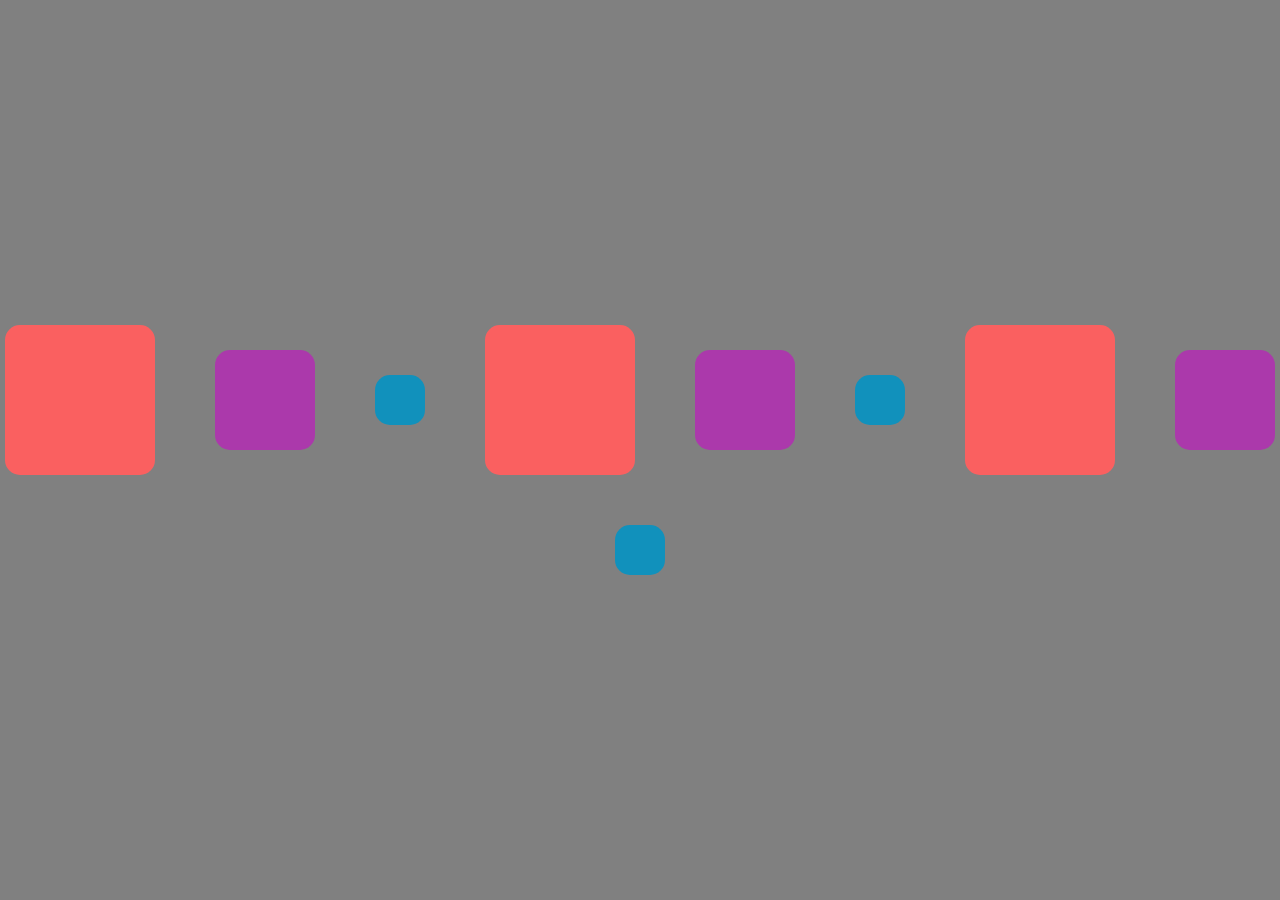
<file: 01-flexbox/index.html>
<!DOCTYPE html>
<html lang="es">
  <head>
    <meta charset="UTF-8" />
    <meta http-equiv="X-UA-Compatible" content="IE=edge" />
    <meta name="viewport" content="width=device-width, initial-scale=1.0" />
    <title>Document</title>
    <link rel="stylesheet" href="./styles.css" />
  </head>
  <body>
    <div class="container-padre">
      <div class="uno"></div>
      <div class="dos"></div>
      <div class="tres"></div>
      <div class="uno"></div>
      <div class="dos"></div>
      <div class="tres"></div>
      <div class="uno"></div>
      <div class="dos"></div>
      <div class="tres"></div>
    </div>
  </body>
</html>
</file>
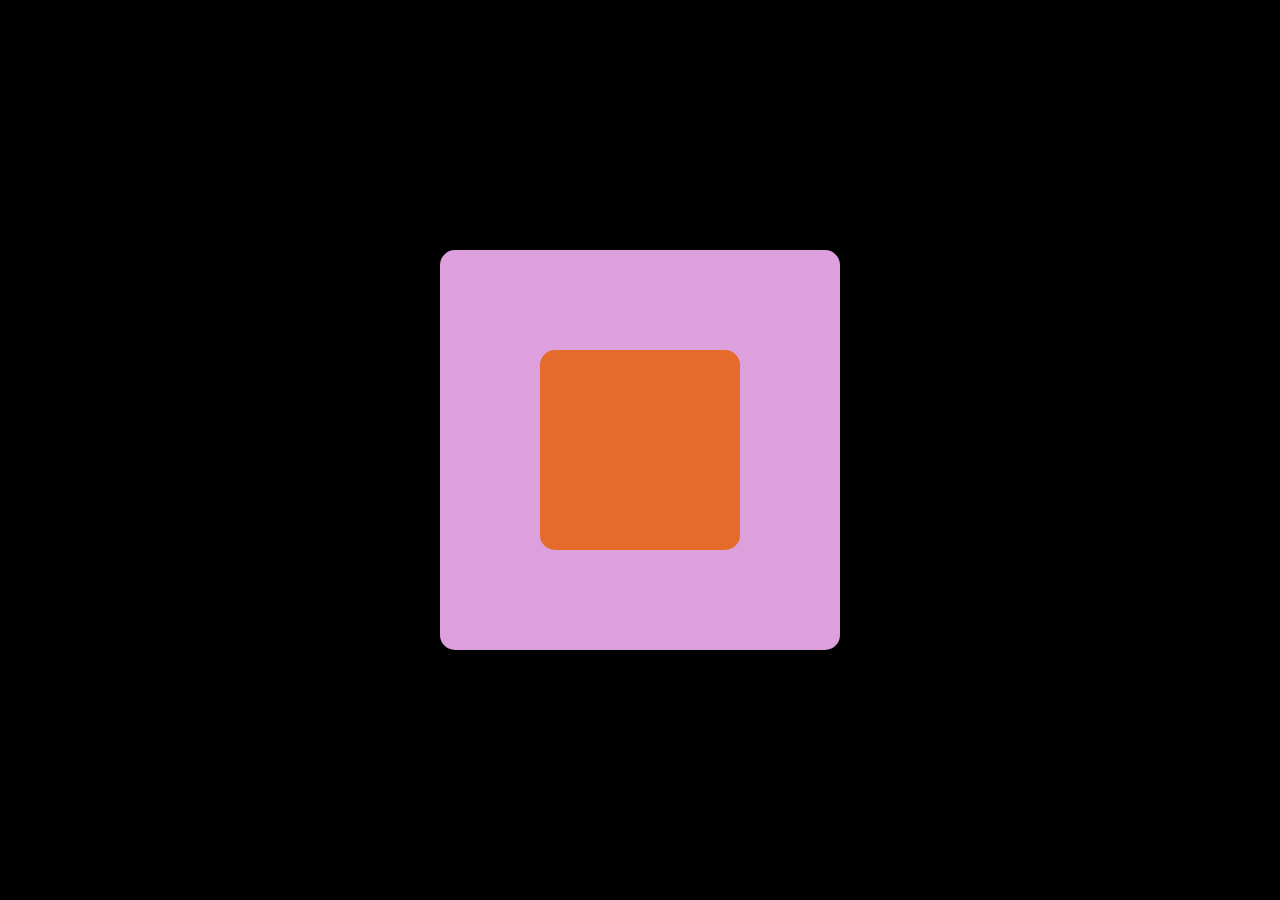
<file: 02-centrar-div-flexbox/index.html>
<!DOCTYPE html>
<html lang="en">
  <head>
    <meta charset="UTF-8" />
    <meta http-equiv="X-UA-Compatible" content="IE=edge" />
    <meta name="viewport" content="width=device-width, initial-scale=1.0" />
    <title>Document</title>
    <link rel="stylesheet" href="./style.css" />
  </head>
  <body>
    <div class="container">
      <div class="boxcontainer">
        <div class="uno"></div>
      </div>
    </div>
  </body>
</html>
</file>
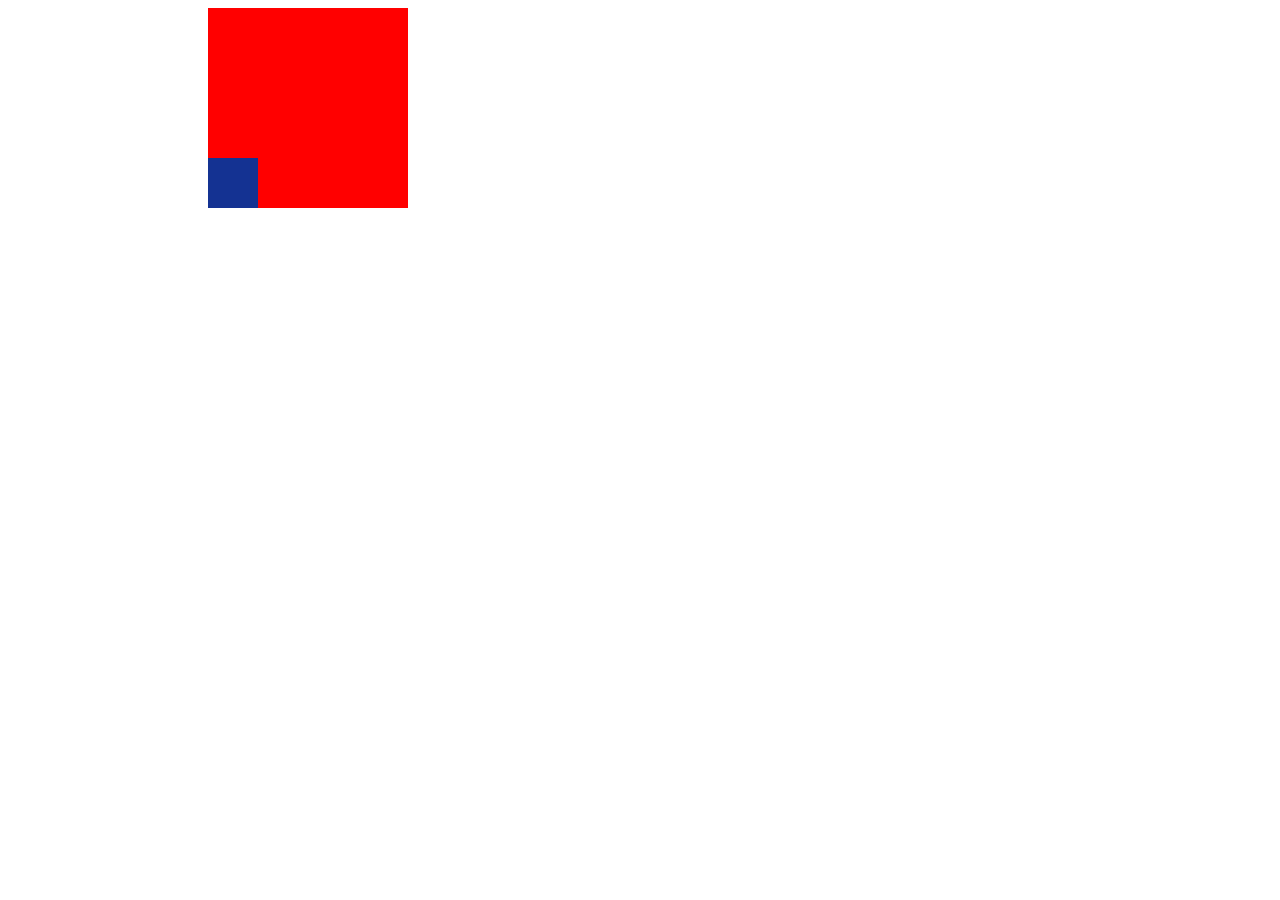
<file: 04-position-relative/index.html>
<!DOCTYPE html>
<html lang="en">
  <head>
    <meta charset="UTF-8" />
    <meta http-equiv="X-UA-Compatible" content="IE=edge" />
    <meta name="viewport" content="width=device-width, initial-scale=1.0" />
    <title>Document</title>
    <link rel="stylesheet" href="./style.css" />
  </head>
  <body>
    <div class="padre"></div>
    <div class="hijo"></div>
  </body>
</html>
</file>
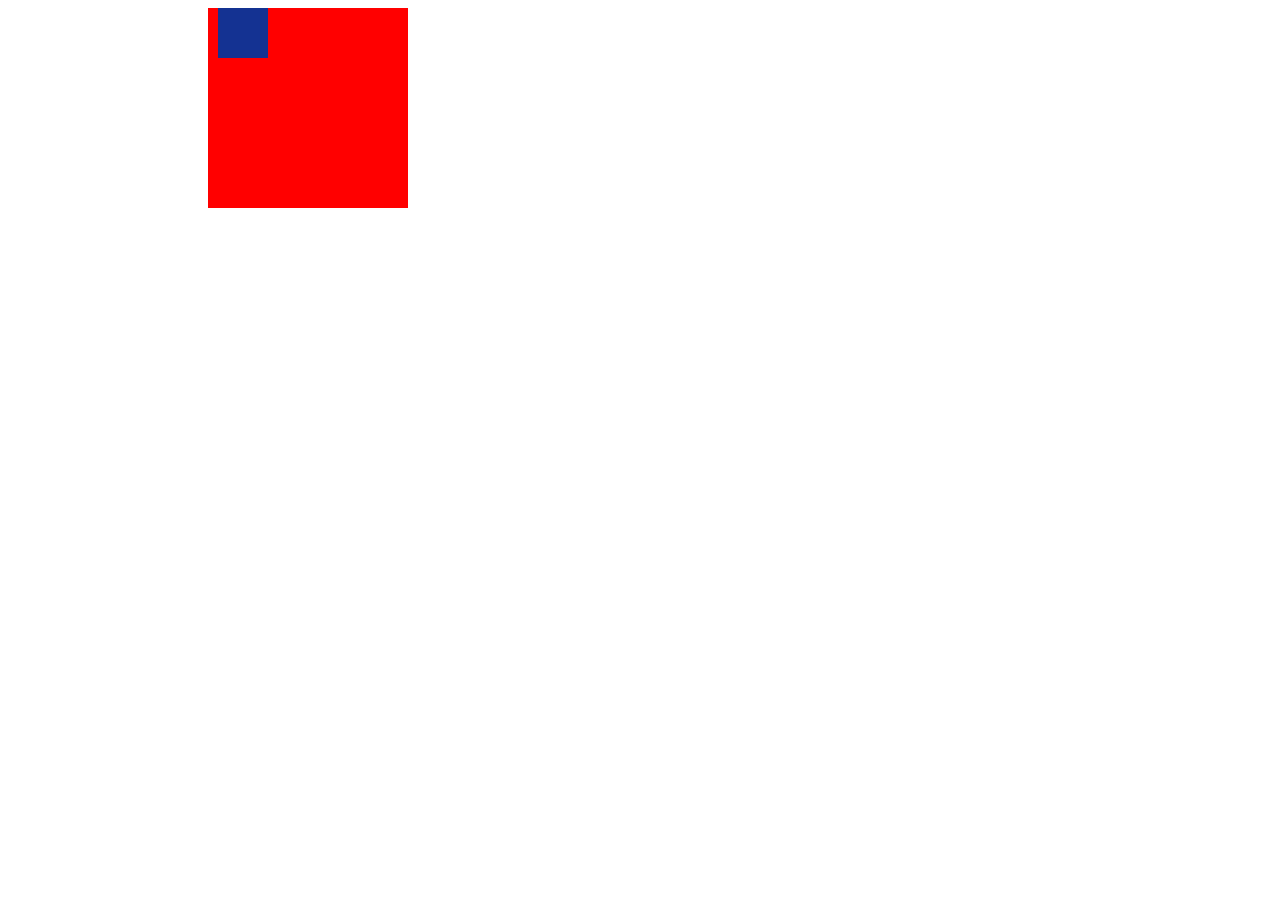
<file: 05-position-absoluta/index.html>
<!DOCTYPE html>
<html lang="en">
  <head>
    <meta charset="UTF-8" />
    <meta http-equiv="X-UA-Compatible" content="IE=edge" />
    <meta name="viewport" content="width=device-width, initial-scale=1.0" />
    <title>Document</title>
    <link rel="stylesheet" href="./style.css" />
  </head>
  <body>
    <div class="padre">
      <div class="hijo"></div>
    </div>
  </body>
</html>
</file>
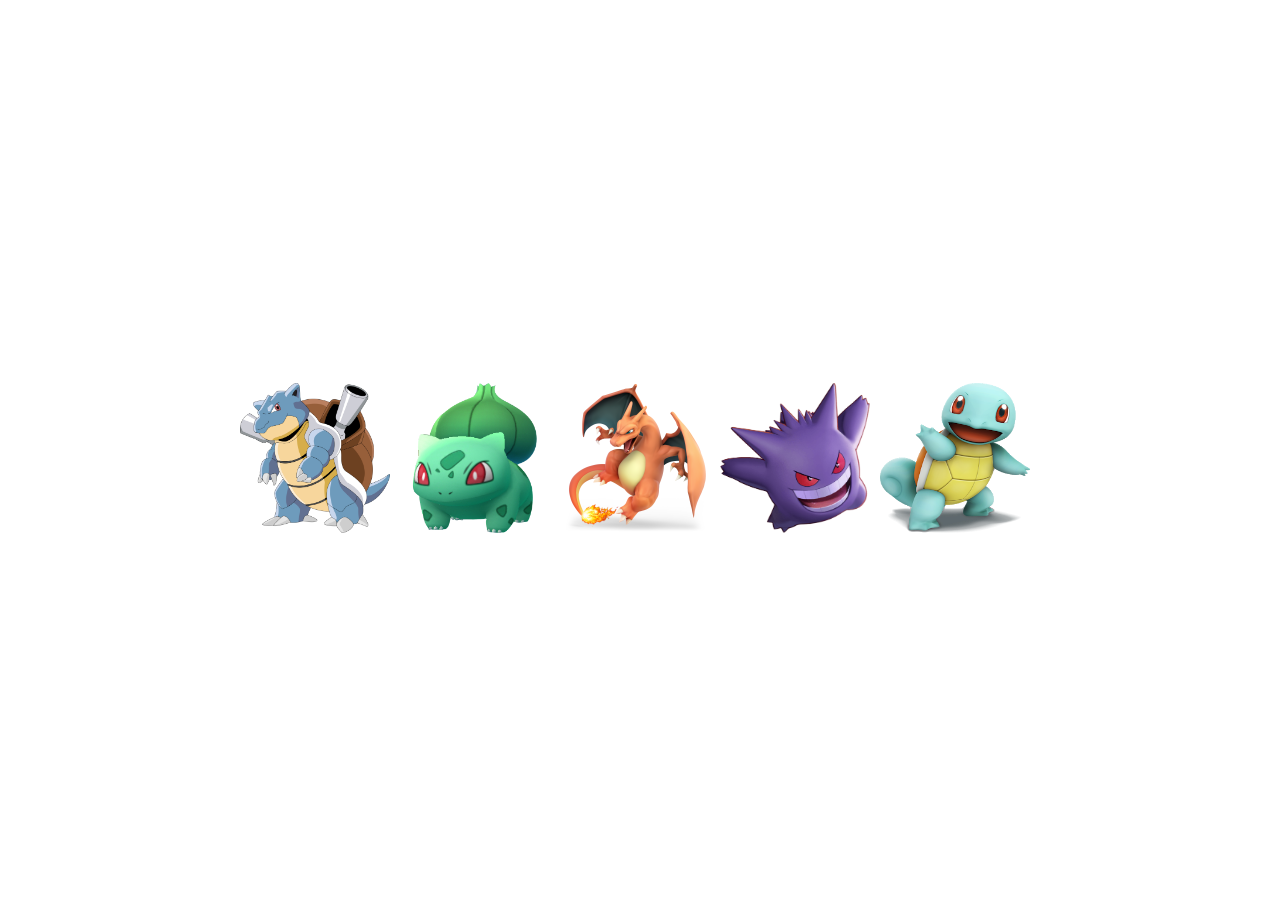
<file: 08-imagenes-apiladas/index.html>
<!DOCTYPE html>
<html lang="en">
  <head>
    <meta charset="UTF-8" />
    <meta http-equiv="X-UA-Compatible" content="IE=edge" />
    <meta name="viewport" content="width=device-width, initial-scale=1.0" />
    <title>Document</title>
    <link rel="stylesheet" href="./style.css" />
  </head>
  <body>
    <div class="imagenes-container">
      <div class="imagen">
        <img src="./img/blastoise.png" alt="blastoise" />
        <span class="nombre">
          <span class="text">blastoise</span>
        </span>
      </div>
      <div class="imagen">
        <img src="./img/bulbasaur.png" alt="bulbasaur" />
        <span class="nombre">
          <span class="text">buuuuuu uuuuulbasaur</span>
        </span>
      </div>
      <div class="imagen">
        <img src="./img/charizard.png" alt="charizard" />
        <span class="nombre">
          <span class="text">charizard</span>
        </span>
      </div>
      <div class="imagen">
        <img src="./img/gengar.png" alt="gengar" />
        <span class="nombre">
          <span class="text">gengar</span>
        </span>
      </div>
      <div class="imagen">
        <img src="./img/squirtle.png" alt="squirtle" />
        <span class="nombre">
          <span class="text">squirtle</span>
        </span>
      </div>
    </div>
  </body>
</html>
</file>
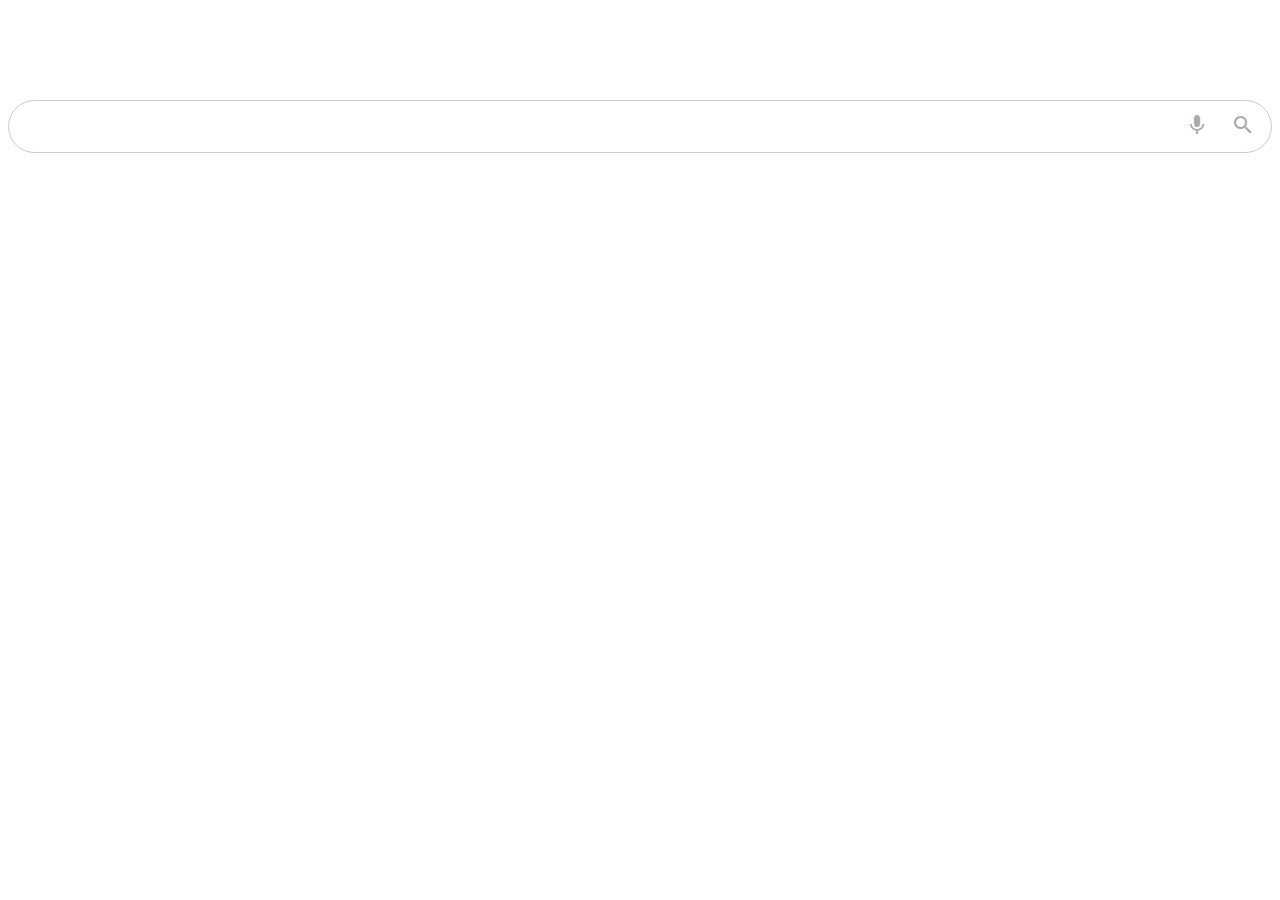
<file: 09-barra-busqueda/index.html>
<!DOCTYPE html>
<html lang="es">
  <head>
    <meta charset="UTF-8" />
    <meta name="viewport" content="width=device-width, initial-scale=1.0" />
    <title>Document</title>
    <link rel="stylesheet" href="styles.css" />
    <link href="https://fonts.googleapis.com/icon?family=Material+Icons" rel="stylesheet" />
    <link rel="shortcut icon" href="charizard.png" type="image/x-icon" />
  </head>
  <body>
    <div class="search-bar">
      <input type="text" />
      <div class="actions">
        <button><span class="material-icons">mic</span></button>
        <button><span class="material-icons">search</span></button>
      </div>
    </div>
  </body>
</html>
</file>
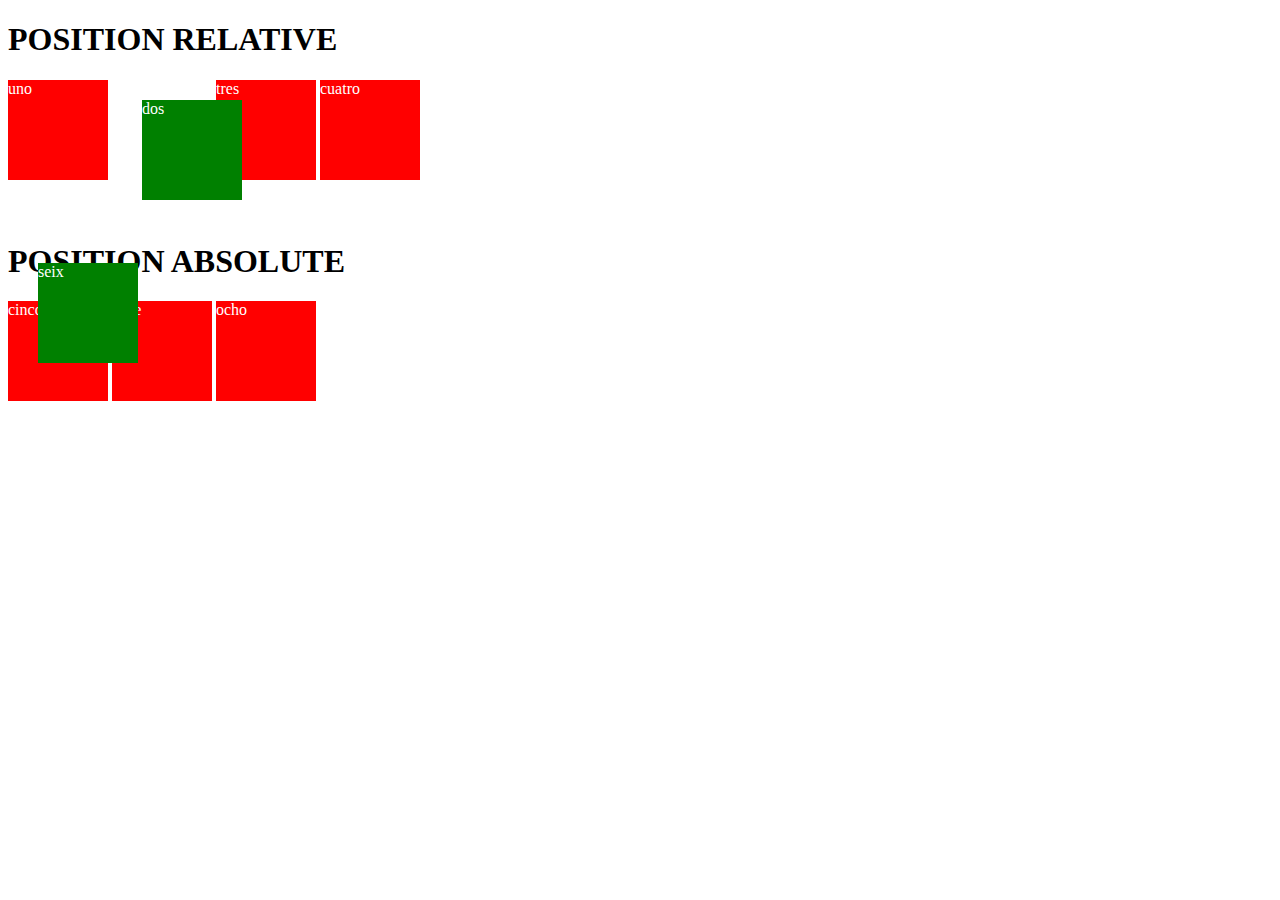
<file: 09-position-absolute-and-relative/index.html>
<!DOCTYPE html>
<html lang="en">
  <head>
    <meta charset="UTF-8" />
    <meta http-equiv="X-UA-Compatible" content="IE=edge" />
    <meta name="viewport" content="width=device-width, initial-scale=1.0" />
    <title>Document</title>
    <link rel="stylesheet" href="./style.css" />
  </head>
  <body>
    <div class="container">
      <h1>POSITION RELATIVE</h1>
      <div class="box" id="uno">uno</div>
      <div class="box" id="dos">dos</div>
      <div class="box" id="tres">tres</div>
      <div class="box" id="cuatro">cuatro</div>
    </div>
    <div class="container">
      <h1>POSITION ABSOLUTE</h1>
      <div class="box" id="cinco">cinco</div>
      <div class="box" id="seis">seix</div>
      <div class="box" id="siete">siete</div>
      <div class="box" id="ocho">ocho</div>
    </div>
  </body>
</html>
</file>
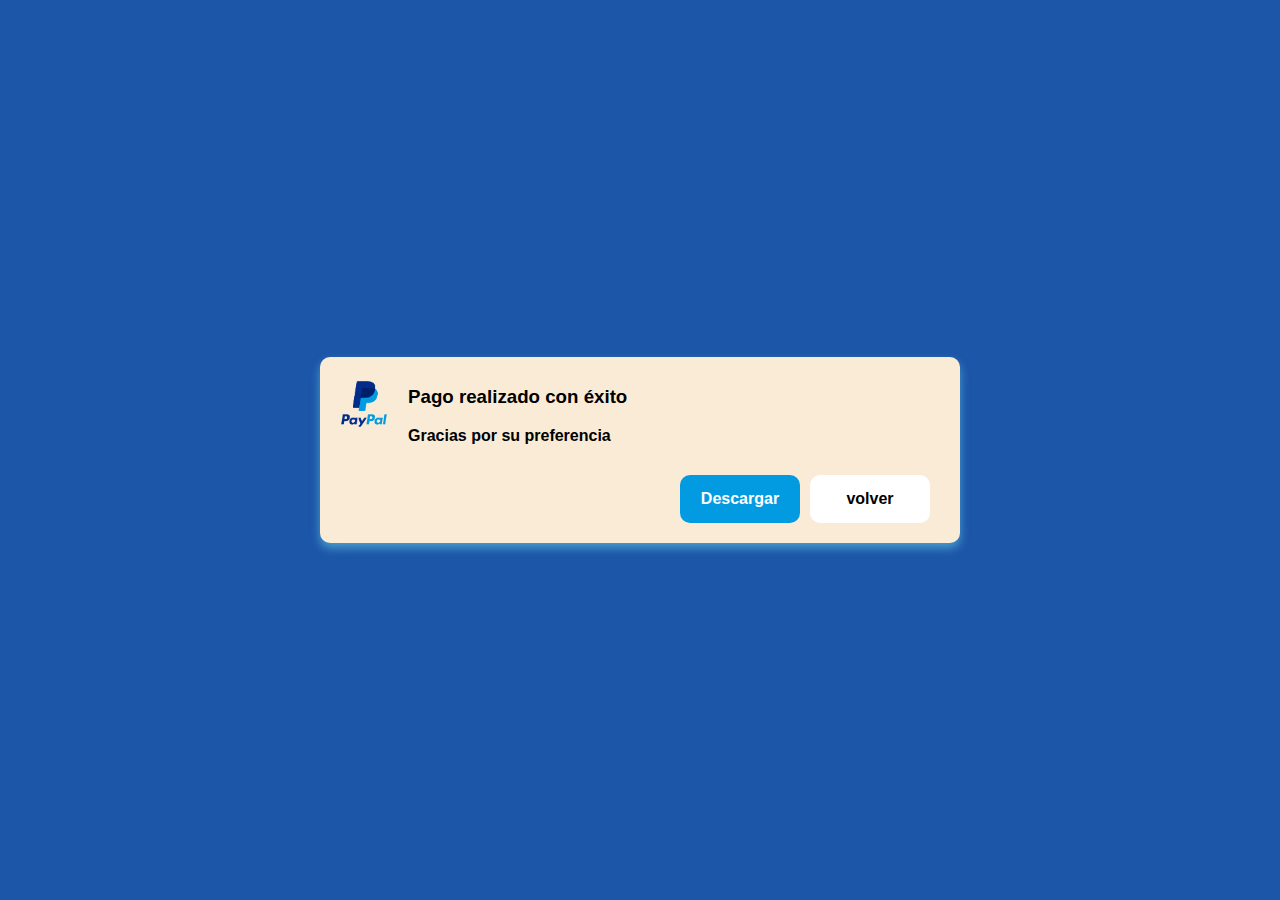
<file: 11-confirmado/index.html>
<!DOCTYPE html>
<html lang="en">
  <head>
    <meta charset="UTF-8" />
    <meta name="viewport" content="width=device-width, initial-scale=1.0" />
    <title>Document</title>
    <link rel="stylesheet" href="style.css" />
  </head>
  <body>
    <div class="contenedor">
      <div class="sub-contenedor">
        <div class="contenido">
          <div class="icon">
            <img src="./paypal_logo.png" alt="paypal" width="48" />
          </div>
          <div class="mensaje">
            <div class="title">
              <h3>Pago realizado con éxito</h3>
              <div class="text">Gracias por su preferencia</div>
            </div>
          </div>
        </div>
        <div class="actions">
          <button class="btn-descargar">Descargar</button>
          <button class="btn-volver">volver</button>
        </div>
      </div>
    </div>
  </body>
</html>
</file>
<file: 01-flexbox/styles.css>
body {
  margin: 0;
  padding: 0;
}

.container-padre {
  background: grey; /*color de fondo*/
  /*habiliar el flex de todos los hijos del contenedor*/
  display: flex;
  /*Como se acomodaran los hijos en filas o columnas*/
  flex-direction: row;
  /*posicion en la que apareceran los hijos dentro del padre*/
  align-content: center;
  /*como se mostrara los hijos dentro del padre*/
  justify-content: space-around;
  /*hara que siempre se vean bien los hijos y se acomoden de acuerdo a la pantalla*/
  flex-wrap: wrap;
  /*como se alinearan los elementos de cada fila*/
  align-items: center;
  /*toma todo el alto de la pantalla*/
  height: 100vh;
  /*separacion entre los elementos dentro del padre en x|y*/
  gap: 50px;
}

.uno {
  background: rgb(250, 96, 96);
  width: 150px;
  height: 150px;
  border-radius: 15px;
}

.dos {
  background: rgb(171, 57, 171);
  width: 100px;
  height: 100px;
  border-radius: 15px;
}

.tres {
  background: rgb(17, 145, 188);
  width: 50px;
  height: 50px;
  border-radius: 15px;
}
</file>
<file: 02-centrar-div-flexbox/style.css>
/*
Border box hace que los elementos mantengan su tamaño y
se usa precisamente para que el box model no se rompa.

.box {
 width: 100px;
 height: 120px;
 padding: 5px;
 border: 2px solid blue;
 box-sizing: border-box;
}

width - (padding-left + padding-right) - (border-right + border-left)
  100px - (2 * 5px) - (2 * 2px) = 86px
  86px + 10px padding + 4px border = 100px

height - (padding-top + padding-bottom) - (border-top + border-bottom)
  120px - (2 * 5px) - (2 * 2px) = 106px
  106px + 10px padding + 4px border = 120px


  https://dev.to/lupitacode/que-es-el-box-sizing-en-css-2pi9
*/

*,
*::after,
*::before {
  box-sizing: border-box;
}

body {
  margin: 0;
  padding: 0;
}

.container {
  background: black;
  display: flex;
  justify-content: center;
  align-items: center;
  height: 100vh;
}

.boxcontainer {
  background: plum;
  height: 400px;
  width: 400px;
  border-radius: 15px;
  display: flex;
  justify-content: center;
  align-items: center;
  padding: 10px;
}

.uno {
  background: rgb(228, 107, 41);
  height: 200px;
  width: 200px;
  border-radius: 15px;
}
</file>
<file: 04-position-relative/style.css>
/*
  posicion relative nos ayuda a habiliar las opciones de mover nuestro
  elemento left right top y bottom si no habilitamos la posicion relative
  estas opciones no se aplicaran
*/
.padre {
  background: red;
  height: 200px;
  width: 200px;
  position: relative;
  left: 200px;
}

.hijo {
  background: rgb(20, 50, 146);
  height: 50px;
  width: 50px;
  position: relative;
  left: 200px;
  bottom: 50px;
}
</file>
<file: 05-position-absoluta/style.css>
/*
  Para usar la posicion absulta esta siempre busca que su padre este posicionado
  ya sea con position relative o absolute para tenemos como referencia

  es decir siempre el absolute tiene q estar dentro de un elemento padre para poder
  tomarlo como referencia para moverse

  si colocamos posicion absoluta a un elemento que no tiene un padre posicionado
  tomara como referencia el elemento body
*/
.padre {
  background: red;
  height: 200px;
  width: 200px;
  position: relative;
  left: 200px;
}

.hijo {
  background: rgb(20, 50, 146);
  height: 50px;
  width: 50px;
  position: absolute;
  left: 10px;
}
</file>
<file: 08-imagenes-apiladas/style.css>
body {
  font-family: sans-serif;
}
/*
  1vh == 1% ed la pantalla
  100vh = 100%
*/
.imagenes-container {
  display: flex;
  height: 100vh;
  align-items: center;
  justify-content: center;
}

.imagen {
  position: relative;
  margin-right: 10px;
  display: inline-flex;
  flex-direction: column;
}

/*
  transition lo aplicamos a nuestro transform
*/
img {
  height: 150px;
  width: 150px;
  transition: transform 0.3s ease-in-out;
}

/*
  display:none hace q el elemento no se muestre
  min-width nos permite definir un ancho minimo 
  por mas que nosotros definamos un width mas pequelo
  respetara el min-width q colocamos
*/
.nombre {
  position: absolute;
  background-color: black;
  border-radius: 10px;
  color: white;
  display: none;
  min-width: 100px;
  width: 150px;
  padding: 10px;
  top: -60px;
}

.imagen:hover .nombre {
  display: flex;
}

/*
   text-overflow: ellipsis; hace que cuando el texto no quepa dentro del tamaño del contendor muestre tre puntitos ...

    overflow: hidden; hace q no se muestro un scroll para poder moverse y ver todo el texto

    white-space: nowrap; si el texto tiene espacios esto se respetaran y se mostraran
    caso contrario el texto se muestra sin espacios
*/
.text {
  text-overflow: ellipsis;
  overflow: hidden;
  white-space: nowrap;
  margin: 0 auto;
  text-align: center;
  box-sizing: border-box;
}

.nombre::before {
  content: "";
  position: absolute;
  width: 1px;
  height: 1px;
  left: 40%;
  bottom: -20px;
  border-top: 10px solid black;
  border-left: 10px solid transparent;
  border-right: 10px solid transparent;
  border-bottom: 10px solid transparent;
}

/*
  transform nos permite movenrnos en las diferentes coordenadas
*/
.imagen:hover img {
  transform: translateY(-5px);
}

@media (max-width: 680px) {
  .imagenes-container {
    flex-direction: column;
  }
}
</file>
<file: 09-barra-busqueda/styles.css>
.material-icons {
  font-family: "Material Icons";
  font-weight: normal;
  font-style: normal;
  font-size: 24px; /* Preferred icon size */
  display: inline-block;
  line-height: 1;
  text-transform: none;
  letter-spacing: normal;
  word-wrap: normal;
  white-space: nowrap;
  direction: ltr;

  /* Support for all WebKit browsers. */
  -webkit-font-smoothing: antialiased;
  /* Support for Safari and Chrome. */
  text-rendering: optimizeLegibility;

  /* Support for Firefox. */
  -moz-osx-font-smoothing: grayscale;

  /* Support for IE. */
  font-feature-settings: "liga";
}

.search-bar {
  border: solid 1px #ccc;
  border-radius: 30px;
  display: flex;
  flex-direction: row;
  align-items: center;
  padding: 5px 10px;
  margin: 100px auto;
}

body {
  font-family: sans-serif;
}

.search-bar:focus-within {
  border: solid 1px #aaa;
  box-shadow: 0px 2px 5px rgba(35, 35, 36, 0.2);
}

.search-bar input {
  border: none;
  outline: none;
  padding: 10px;
  font-size: 18px;
  flex: auto;
  /* flex: 1; */
}

.search-bar .actions {
  display: flex;
  gap: 10px;
}

.search-bar .actions button {
  border: none;
  outline: none;
  background: none;
  cursor: pointer;
  color: #aaa;
}

.search-bar .actions button:hover {
}
</file>
<file: 09-position-absolute-and-relative/style.css>
.box {
  /* display: inline; */
  display: inline-block;
  width: 100px;
  height: 100px;
  background: red;
  color: white;
}

.container {
  width: 100%;
  height: 200px;
  position: relative;
}

/*
  la posicion relativa se desplaza de acuerdo a si mismo 

  solo es nesario definir top y left ya q no tomara en cuenta botton y right
*/
#dos {
  top: 20px;
  left: 30px;
  /* bottom: 10px;
  right: 50px; */
  background: green;
  position: relative;
}

/*
  la posicion absoluta se desplaza de acuerdo a su contenedor (elemento padre)

    solo es nesario definir top y left ya q no tomara en cuenta botton y right
*/
#seis {
  top: 20px;
  left: 30px;
  /* bottom: 10px;
  right: 50px; */
  background: green;
  position: absolute;
}
</file>
<file: 11-confirmado/style.css>
body {
  font-family: Arial, Helvetica, sans-serif;
  padding: 0;
  margin: 0;
}

.contenedor {
  background-color: #1c56a8;
  display: flex;
  width: 100%;
  height: 100%;
  align-items: center;
  justify-content: center;
  position: fixed;
}

.sub-contenedor {
  background-color: antiquewhite;
  width: 600px;
  padding: 10px 20px;
  border-radius: 10px;
  box-shadow: 0px 5px 10px rgba(120, 228, 247, 0.5);
}

.contenido {
  display: flex;
  gap: 10px;
  align-items: center;
  margin-bottom: 20px;
}

.icon {
  margin-right: 10px;
}

.title {
  font-weight: bolder;
}

.actions {
  display: flex;
  justify-content: end;
  padding: 10px;
  gap: 10px;
}

.actions button {
  border: none;
  padding: 15px;
  min-width: 120px;
  font-size: 16px;
  font-weight: bold;
  border-radius: 10px;
  cursor: pointer;
}

.btn-descargar {
  background-color: #029be1;
  color: white;
}

.btn-descargar:hover {
  background-color: #0280de;
}

.btn-volver {
  background-color: white;
  border: solid 1px #ccc;
}

.btn-volver:hover {
  background-color: #eee;
}

@media (max-width: 600px) {
  .sub-contenedor {
    width: 80%;
  }

  .actions {
    flex-direction: column;
  }
}
</file>
